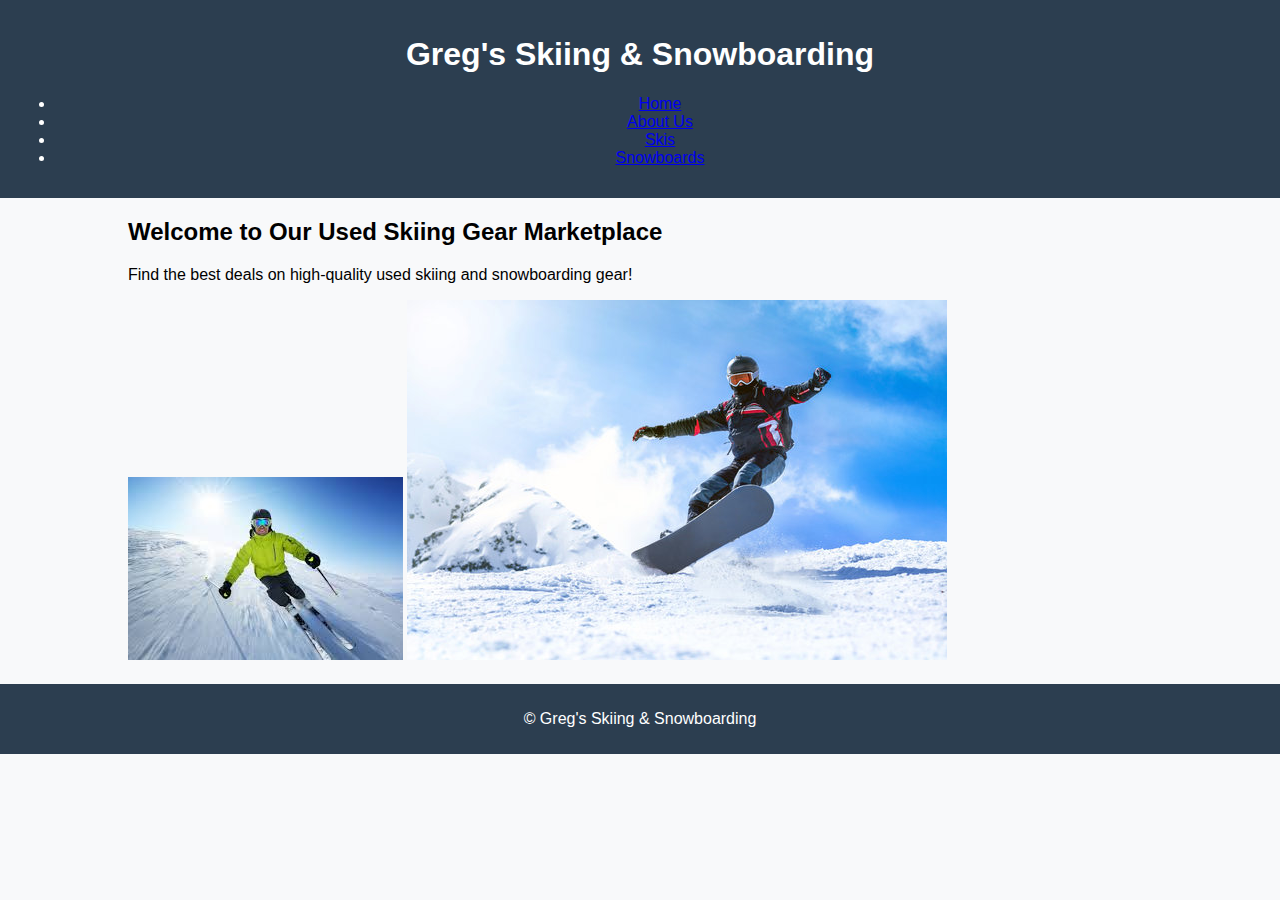
<file: index.html>
<!DOCTYPE html>
<html lang="en">
<head>
    <meta charset="UTF-8">
    <meta name="viewport" content="width=device-width, initial-scale=1.0">
    <title>Greg's Skiing &amp; Snowboarding</title>
    <link rel="stylesheet" href="styles.css">
</head>
<body>
    <header>
        <h1>Greg's Skiing &amp; Snowboarding</h1>
        <nav>
            <ul>
                <li><a href="index.html">Home</a></li>
                <li><a href="aboutus.html">About Us</a></li>
                <li><a href="skis.html">Skis</a></li>
                <li><a href="snowboards.html">Snowboards</a></li>
            
            </ul>
        </nav>
    </header>
    <div class="container">
        <h2>Welcome to Our Used Skiing Gear Marketplace</h2>
        <p>Find the best deals on high-quality used skiing and snowboarding gear!</p>
        <img src="images/skiing.jpg" alt="skiing" />
        <img src="images/snowboarding.jpg" alt="snowboarding" />
    </div>
    <footer>
        <p>&copy; Greg's Skiing &amp; Snowboarding  </p>
    </footer>
</body>
</html>
</file>
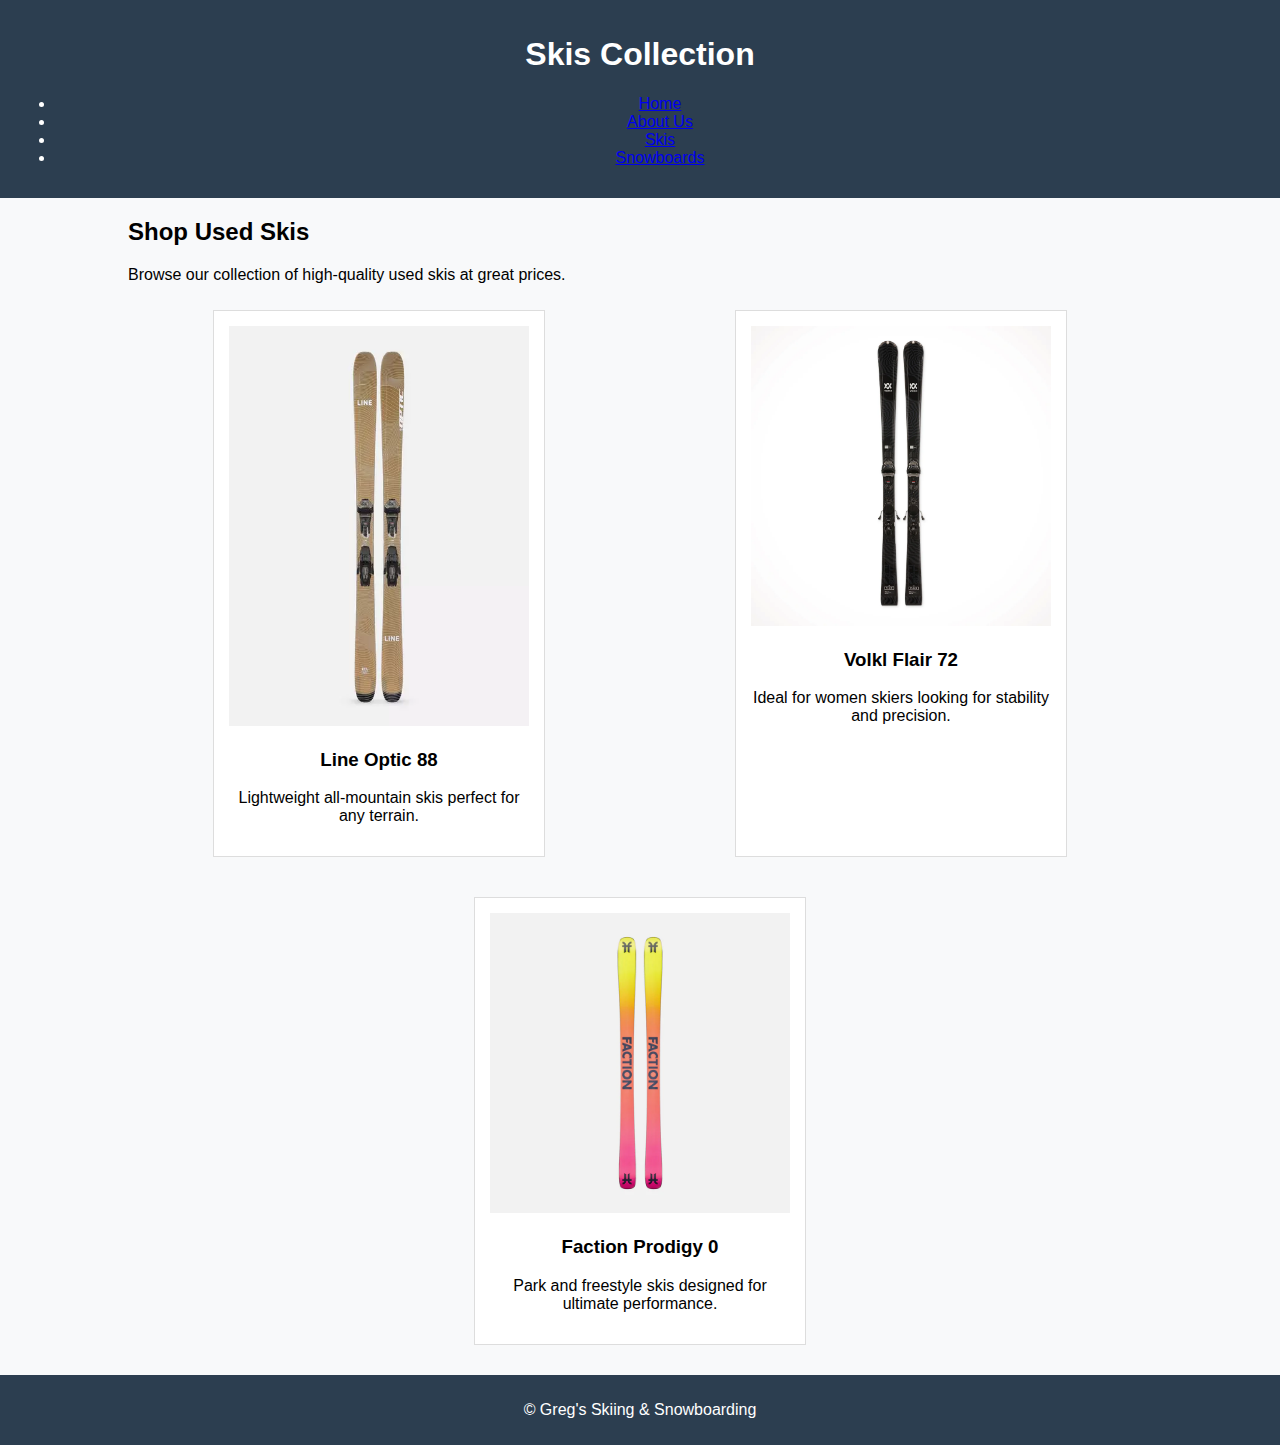
<file: skis.html>
<!DOCTYPE html>
<html lang="en">
<head>
    <meta charset="UTF-8">
    <meta name="viewport" content="width=device-width, initial-scale=1.0">
    <title>Greg's Skiing &amp; Snowboarding - Skis</title>
    <link rel="stylesheet" href="styles.css">
</head>
<body>
    <header>
        <h1>Skis Collection</h1>
        <nav>
            <ul>
                <li><a href="index.html">Home</a></li>
                <li><a href="aboutus.html">About Us</a></li>
                <li><a href="skis.html">Skis</a></li>
                <li><a href="snowboards.html">Snowboards</a></li>
            </ul>
        </nav>
    </header>
    
    <div class="container">
        <h2>Shop Used Skis</h2>
        <p>Browse our collection of high-quality used skis at great prices.</p>

        <div class="product-list">
            <div class="product">
                <img src="images/line_2425_optic-88-quickclik-griffon-13_LN240624006P_1.webp" alt="Line Optic 88 Skis">
                <h3>Line Optic 88</h3>
                <p>Lightweight all-mountain skis perfect for any terrain.</p>
            </div>

            <div class="product">
                <img src="images/Volkl_Flair_72-Womens_Skis-2024-Front_1200x.webp" alt="Volkl Flair 72 Skis">
                <h3>Volkl Flair 72</h3>
                <p>Ideal for women skiers looking for stability and precision.</p>
            </div>

            <div class="product">
                <img src="images/Faction-Skis-2025-Prodigy-0-Base-1x1.webp" alt="Faction Prodigy 0 Skis">
                <h3>Faction Prodigy 0</h3>
                <p>Park and freestyle skis designed for ultimate performance.</p>
            </div>
        </div>
    </div>

    <footer>
        <p> &copy; Greg's Skiing &amp; Snowboarding</p>
    </footer>
</body>
</html>
</file>
<file: styles.css>
/* styles.css */
body {
    font-family: Arial, sans-serif;
    margin: 0;
    padding: 0;
    background: #f8f9fa;
}

header {
    background: #2c3e50;
    color: white;
    padding: 15px;
    text-align: center;
}

.container {
    width: 80%;
    margin: 20px auto;
}

.product {
    border: 1px solid #ddd;
    padding: 15px;
    margin: 10px;
    background: white;
}

.contact-form {
    background: white;
    padding: 20px;
    margin-top: 20px;
}

footer {
    text-align: center;
    padding: 10px;
    background: #2c3e50;
    color: white;
    margin-top: 20px;
}

.product-list {
    display: flex;
    gap: 20px;
    justify-content: space-around;
    flex-wrap: wrap;
}

.product {
    border: 1px solid #ddd;
    padding: 15px;
    background: white;
    text-align: center;
    max-width: 300px;
}

.product img {
    width: 100%;
    height: auto;
}
</file>
